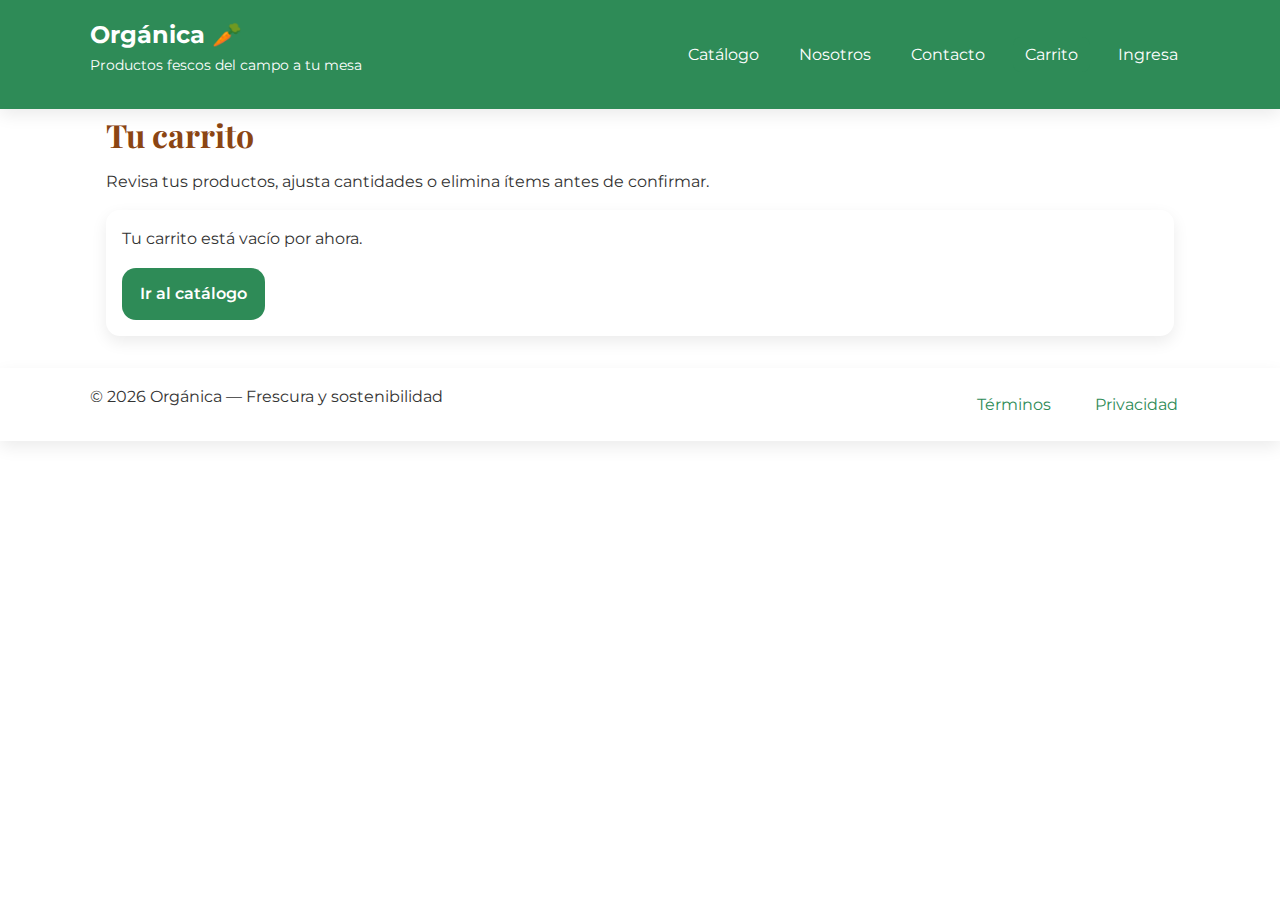
<file: src/pages/carrito.html>
<!doctype html>
<html lang="es">
<head>
  <meta charset="utf-8">
  <meta name="viewport" content="width=device-width, initial-scale=1">
  <title>Organica · Carrito</title>

  <!-- Fuentes + estilos (igual que index) -->
  <link rel="preconnect" href="https://fonts.gstatic.com" crossorigin>
  <link href="https://fonts.googleapis.com/css2?family=Montserrat:wght@400;600&family=Playfair+Display:wght@600;700&display=swap" rel="stylesheet">
  <link rel="stylesheet" href="../css/styles.css">
</head>
<body>
  <!-- Header -->
  <header>
    <div class="container header-inner">
      <div class="brand">
        <a href="./index.html" class="logo">Orgánica &#129365;</a>
        <p class="tagline">Productos fescos del campo a tu mesa</p>
      </div>
      <nav aria-label="Principal">
        <ul>
          <li><a href="./catalogo.html">Catálogo</a></li>
          <li><a href="./nosotros.html">Nosotros</a></li>
          <li><a href="./contacto.html">Contacto</a></li>
          <li><a href="./carrito.html" aria-current="page">Carrito <span id="cartCount" class="badge" style="display:none"></span></a></li>
          <li><a href="./login.html">Ingresa</a></li>
        </ul>
      </nav>
    </div>
  </header>

  <main class="container section">
    <h1>Tu carrito</h1>
    <p class="muted">Revisa tus productos, ajusta cantidades o elimina ítems antes de confirmar.</p>

    <!-- Carrito vacío -->
    <div id="carritoVacio" class="card" style="display:none">
      <p>Tu carrito está vacío por ahora.</p>
      <a class="btn btn-primary" href="./catalogo.html">Ir al catálogo</a>
    </div>

    <!-- Tabla carrito -->
    <div id="carritoWrap" class="card" style="overflow:auto;">
      <table class="table" id="tablaCarrito" aria-describedby="resumen">
        <thead>
          <tr>
            <th style="min-width:180px">Producto</th>
            <th>Precio</th>
            <th style="width:130px">Cantidad</th>
            <th>Subtotal</th>
            <th style="width:80px">Quitar</th>
          </tr>
        </thead>
        <tbody id="carritoBody"></tbody>
      </table>

      <div style="display:flex;justify-content:space-between;gap:12px;flex-wrap:wrap;align-items:center;margin-top:12px">
        <div>
          <button id="btnVaciar" class="btn btn-secondary" type="button">Vaciar carrito</button>
          <a class="btn btn-link" href="./catalogo.html">Seguir comprando</a>
        </div>
        <div id="resumen" style="text-align:right">
          <p class="muted">Los precios están en CLP.</p>
          <p><strong>Total:</strong> $<span id="total">0</span></p>
          <button id="btnConfirmar" class="btn btn-primary" type="button">Confirmar pedido</button>
        </div>
      </div>
    </div>
  </main>

  <footer>
    <div class="container footer-inner">
      <p>© <span id="y"></span> Orgánica — Frescura y sostenibilidad</p>
      <nav aria-label="Secundaria">
        <a href="#">Términos</a>
        <a href="#">Privacidad</a>
      </nav>
    </div>
  </footer>

  <!-- Datos y lógica -->
  <script src="../js/data.js"></script>
  <script src="../js/carrito.js"></script>
</body>
</html>
</file>
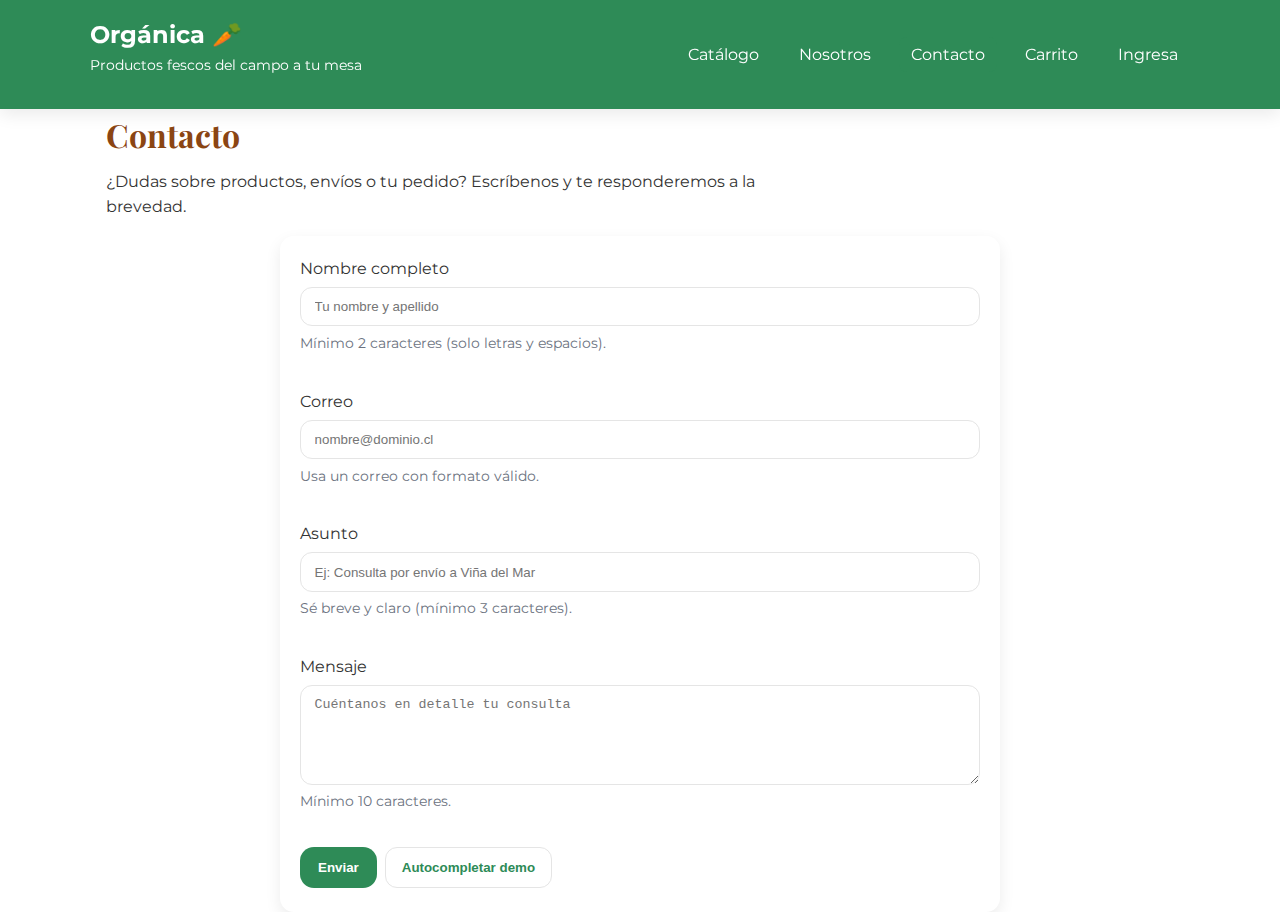
<file: src/pages/contacto.html>
<!doctype html>
<html lang="es">
<head>
  <meta charset="utf-8">
  <meta name="viewport" content="width=device-width, initial-scale=1">
  <title>HuertoHogar · Contacto</title>

  <!-- Fuentes + estilos (mismos del index) -->
  <link rel="preconnect" href="https://fonts.gstatic.com" crossorigin>
  <link href="https://fonts.googleapis.com/css2?family=Montserrat:wght@400;600&family=Playfair+Display:wght@600;700&display=swap" rel="stylesheet">
  <link rel="stylesheet" href="../css/styles.css">
</head>
<body>
  <!-- Header -->
  <header>
    <div class="container header-inner">
      <div class="brand">
        <a href="./index.html" class="logo">Orgánica &#129365;</a>
        <p class="tagline">Productos fescos del campo a tu mesa</p>
      </div>
      <nav aria-label="Principal">
        <ul>
          <li><a href="./catalogo.html">Catálogo</a></li>
          <li><a href="./nosotros.html">Nosotros</a></li>
          <li><a href="./contacto.html" aria-current="page">Contacto</a></li>
          <li><a href="./carrito.html">Carrito</a></li>
          <li><a href="./login.html">Ingresa</a></li>
        </ul>
      </nav>
    </div>
  </header>

  <main class="container section">
  <h1>Contacto</h1>
  <p class="muted" style="max-width:720px">
    ¿Dudas sobre productos, envíos o tu pedido? Escríbenos y te responderemos a la brevedad.
  </p>

  <form id="formContacto" class="card contact-card" novalidate>
    <!-- Nombre -->
    <div class="field">
      <label for="c-nombre">Nombre completo</label>
      <input
        id="c-nombre" name="nombre" type="text" autocomplete="name"
        placeholder="Tu nombre y apellido" required minlength="2"
        aria-describedby="c-nombre-hint c-nombre-error">
      <small id="c-nombre-hint" class="help">Mínimo 2 caracteres (solo letras y espacios).</small>
      <small id="c-nombre-error" class="error" aria-live="polite"></small>
    </div>

    <!-- Correo -->
    <div class="field">
      <label for="c-email">Correo</label>
      <input
        id="c-email" name="email" type="email" inputmode="email" autocomplete="email"
        placeholder="nombre@dominio.cl" required
        aria-describedby="c-email-hint c-email-error">
      <small id="c-email-hint" class="help">Usa un correo con formato válido.</small>
      <small id="c-email-error" class="error" aria-live="polite"></small>
    </div>

    <!-- Asunto -->
    <div class="field">
      <label for="c-asunto">Asunto</label>
      <input
        id="c-asunto" name="asunto" type="text"
        placeholder="Ej: Consulta por envío a Viña del Mar" required minlength="3"
        aria-describedby="c-asunto-hint c-asunto-error">
      <small id="c-asunto-hint" class="help">Sé breve y claro (mínimo 3 caracteres).</small>
      <small id="c-asunto-error" class="error" aria-live="polite"></small>
    </div>

    <!-- Mensaje -->
    <div class="field">
      <label for="c-mensaje">Mensaje</label>
      <textarea
        id="c-mensaje" name="mensaje" rows="5"
        placeholder="Cuéntanos en detalle tu consulta" required minlength="10"
        aria-describedby="c-mensaje-hint c-mensaje-error"></textarea>
      <small id="c-mensaje-hint" class="help">Mínimo 10 caracteres.</small>
      <small id="c-mensaje-error" class="error" aria-live="polite"></small>
    </div>

    <!-- Mensaje global -->
    <div id="c-form-msg" class="success" hidden aria-live="polite"></div>

    <div class="form-actions">
      <button class="btn btn-primary" type="submit" id="c-btnEnviar">Enviar</button>
      <button class="btn btn-secondary" type="button" id="c-btnDemo">Autocompletar demo</button>
    </div>
  </form>
</main>

<!-- …footer va igual… -->

<!-- Scripts -->
<script src="../js/forms.js"></script>
<script src="../js/contacto.js"></script>
</file>
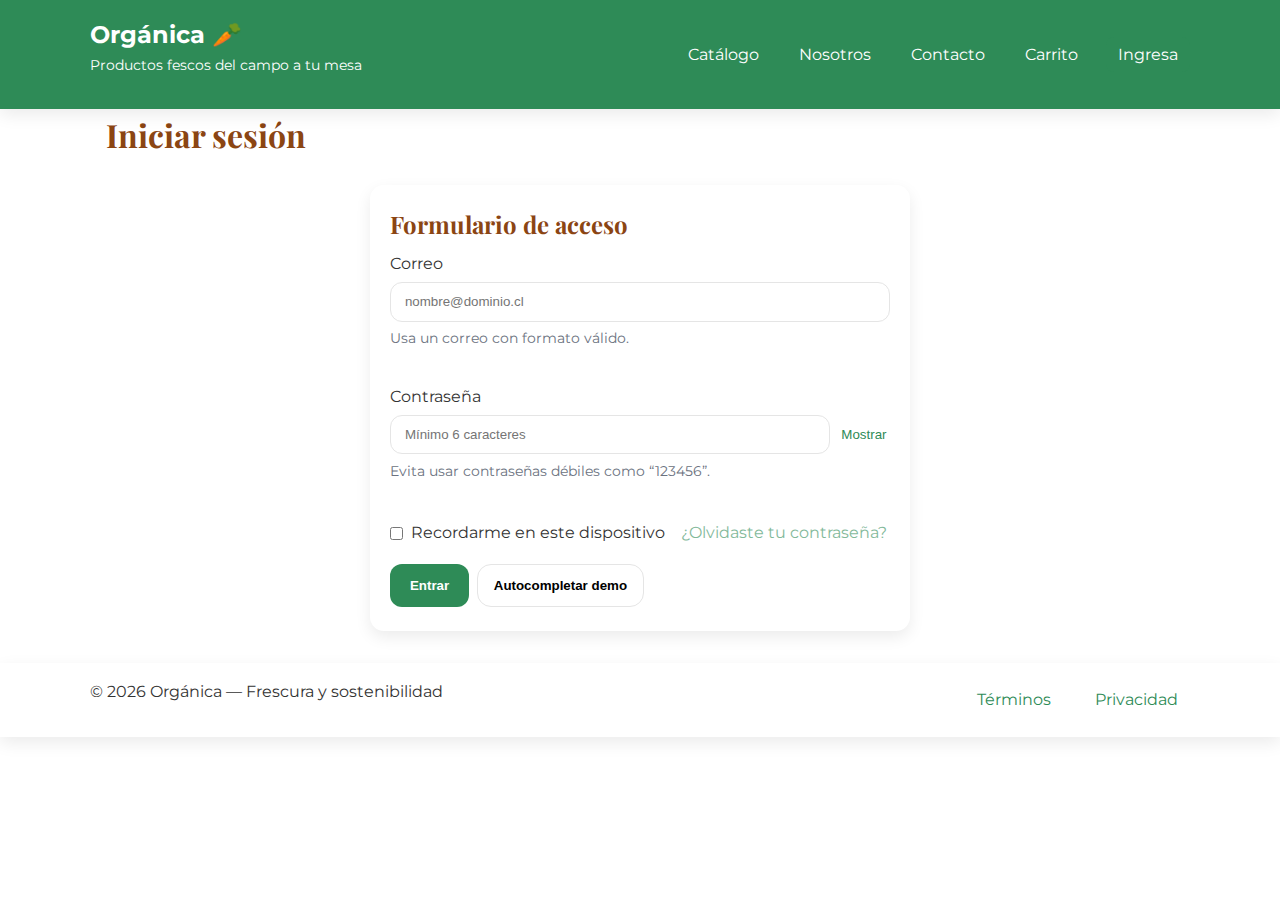
<file: src/pages/login.html>
<!doctype html>
<html lang="es">
<head>
  <meta charset="utf-8">
  <meta name="viewport" content="width=device-width, initial-scale=1">
  <title>HuertoHogar · Entrar</title>

  <!-- Fuentes + estilos (mismos del index) -->
  <link rel="preconnect" href="https://fonts.gstatic.com" crossorigin>
  <link href="https://fonts.googleapis.com/css2?family=Montserrat:wght@400;600&family=Playfair+Display:wght@600;700&display=swap" rel="stylesheet">
  <link rel="stylesheet" href="../css/styles.css">
</head>
<body>
  <!-- Header -->
  <header>
    <div class="container header-inner">
      <div class="brand">
        <a href="./index.html" class="logo">Orgánica &#129365;</a>
        <p class="tagline">Productos fescos del campo a tu mesa</p>
      </div>
      <nav aria-label="Principal">
        <ul>
          <li><a href="./catalogo.html">Catálogo</a></li>
          <li><a href="./nosotros.html">Nosotros</a></li>
          <li><a href="./contacto.html">Contacto</a></li>
          <li><a href="./carrito.html">Carrito</a></li>
          <li><a href="./login.html" aria-current="page">Ingresa</a></li>
        </ul>
      </nav>
    </div>
  </header>

  <main class="container section auth-wrap">
  <h1 class="auth-title">Iniciar sesión</h1>

  <section class="card auth-card" aria-labelledby="authFormTitle">
    <h2 id="authFormTitle" class="sr-only">Formulario de acceso</h2>

    <form id="loginForm" novalidate>
      <div class="form-row">
        <label for="email">Correo</label>
        <input id="email" name="email" type="email" autocomplete="email"
               placeholder="nombre@dominio.cl" required />
        <small class="help">Usa un correo con formato válido.</small>
        <small class="error" aria-live="polite"></small>
      </div>

      <div class="form-row">
        <label for="password">Contraseña</label>
        <div class="password-field">
          <input id="password" name="password" type="password" minlength="6"
                 autocomplete="current-password" placeholder="Mínimo 6 caracteres" required />
          <button type="button" class="btn-link show-pass" aria-pressed="false"
                  aria-label="Mostrar u ocultar contraseña">Mostrar</button>
        </div>
        <small class="help">Evita usar contraseñas débiles como “123456”.</small>
        <small class="error" aria-live="polite"></small>
      </div>

      <div class="form-row inline">
        <label class="chk">
          <input id="remember" name="remember" type="checkbox" />
          <span>Recordarme en este dispositivo</span>
        </label>
        <a class="btn-link" href="#" aria-disabled="true">¿Olvidaste tu contraseña?</a>
      </div>

      <div class="form-actions">
        <button id="btnLogin" class="btn btn-primary btn-lg" type="submit">Entrar</button>
        <button id="btnDemo" class="btn btn-ghost" type="button">Autocompletar demo</button>
      </div>

      <p id="loginOK" class="success" hidden>¡Bienvenida/o! Acceso concedido.</p>
    </form>
    </section>
  </main>


  <footer>
    <div class="container footer-inner">
      <p>© <span id="y"></span> Orgánica — Frescura y sostenibilidad</p>
      <nav aria-label="Secundaria">
        <a href="#">Términos</a>
        <a href="#">Privacidad</a>
      </nav>
    </div>
  </footer>

  <!-- Scripts -->
  <script src="../js/forms.js"></script>
  <script src="../js/login.js"></script>
</body>
</html>
</file>
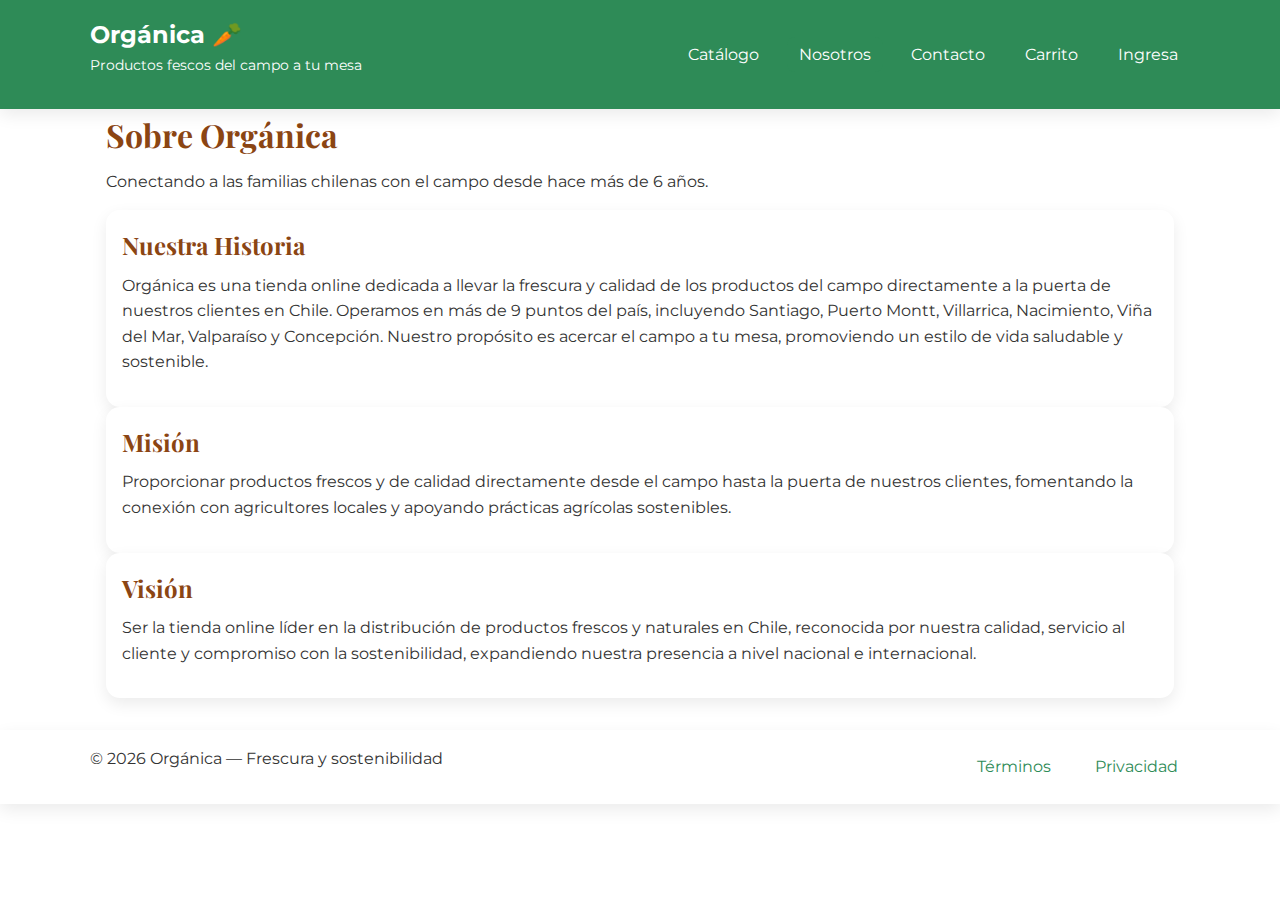
<file: src/pages/nosotros.html>
<!doctype html>
<html lang="es">
<head>
  <meta charset="utf-8">
  <meta name="viewport" content="width=device-width, initial-scale=1">
  <title>HuertoHogar · Nosotros</title>

  <!-- Tipografías -->
  <link rel="preconnect" href="https://fonts.gstatic.com" crossorigin>
  <link href="https://fonts.googleapis.com/css2?family=Montserrat:wght@400;600&family=Playfair+Display:wght@600;700&display=swap" rel="stylesheet">

  <!-- Hoja de estilos -->
  <link rel="stylesheet" href="../css/styles.css">
</head>
<body>
  <header>
    <div class="container header-inner">
      <div class="brand">
        <a href="./index.html" class="logo">Orgánica &#129365;</a>
        <p class="tagline">Productos fescos del campo a tu mesa</p>
      </div>
      <nav aria-label="Principal">
        <ul>
          <li><a href="./catalogo.html">Catálogo</a></li>
          <li><a href="./nosotros.html" aria-current="page">Nosotros</a></li>
          <li><a href="./contacto.html">Contacto</a></li>
          <li><a href="./carrito.html">Carrito</a></li>
          <li><a href="./login.html">Ingresa</a></li>
        </ul>
      </nav>
    </div>
  </header>

  <main class="container section">
    <h1>Sobre Orgánica</h1>
    <p class="muted">Conectando a las familias chilenas con el campo desde hace más de 6 años.</p>

    <article class="card">
      <h2>Nuestra Historia</h2>
      <p>
        Orgánica es una tienda online dedicada a llevar la frescura y calidad de los productos del campo directamente a la puerta de nuestros clientes en Chile. 
        Operamos en más de 9 puntos del país, incluyendo Santiago, Puerto Montt, Villarrica, Nacimiento, Viña del Mar, Valparaíso y Concepción. 
        Nuestro propósito es acercar el campo a tu mesa, promoviendo un estilo de vida saludable y sostenible.
      </p>
    </article>

    <article class="card">
      <h2>Misión</h2>
      <p>
        Proporcionar productos frescos y de calidad directamente desde el campo hasta la puerta de nuestros clientes, fomentando la conexión con agricultores locales 
        y apoyando prácticas agrícolas sostenibles.
      </p>
    </article>

    <article class="card">
      <h2>Visión</h2>
      <p>
        Ser la tienda online líder en la distribución de productos frescos y naturales en Chile, reconocida por nuestra calidad, servicio al cliente y compromiso con la sostenibilidad, 
        expandiendo nuestra presencia a nivel nacional e internacional.
      </p>
    </article>
  </main>

  <footer>
    <div class="container footer-inner">
      <p>© <span id="y"></span> Orgánica — Frescura y sostenibilidad</p>
      <nav aria-label="Secundaria">
        <a href="#">Términos</a>
        <a href="#">Privacidad</a>
      </nav>
    </div>
  </footer>

  <script src="../js/app.js" defer></script>
</body>
</html>
</file>
<file: src/css/styles.css>
/* =============================
   Identidad visual HuertoHogar
   ============================= */
:root {
  --bg: #ffffff;       /* blanco base */
  --green: #2E8B57;    /* verde esmeralda */
  --brown: #8B4513;    /* marrón tierra */
  --text: #333333;     /* texto principal */
  --text-2: #fff;      /* texto secundario */
  --radius: 14px;
  --shadow: 0 6px 16px rgba(0,0,0,.08);
  --maxw: 1100px;
}

* { box-sizing: border-box; margin: 0; padding: 0; }
html { scroll-behavior: smooth; }
body {
  font-family: "Montserrat", sans-serif;
  color: var(--text);
  background: var(--bg);
  line-height: 1.6;
}

/* =============================
   Tipografías
   ============================= */
h1, h2, h3 {
  font-family: "Playfair Display", serif;
  color: var(--brown);
  margin-bottom: .5rem;
}
p { margin-bottom: 1rem; color: var(--text); } /* ✅ corregido */
a { color: var(--green); text-decoration: none; }
a:hover { opacity: .9; }

header nav a {
  color: #fff; 
}
header nav a:hover {
  background: rgba(255, 255, 255, 0.15);
  color: #fff; 
  border-radius: 8px;
}

/* =============================
   Layout general
   ============================= */
.container {
  max-width: var(--maxw);
  margin: auto;
  padding: 0 1rem;
}

/* =============================
   Header y navegación
   ============================= */
header {
  background: #2E8B57;
  box-shadow: var(--shadow);
  position: sticky; top: 0; z-index: 50;
}
.header-inner {
  display: flex; align-items: center; justify-content: space-between;
  padding: 1rem 0;
}
.logo { font-size: 1.5rem; font-weight: 700; color: #fff; }
.tagline { font-size: .9rem; color: var(--text-2); }
nav ul { list-style: none; display: flex; gap: 1rem; }
nav a { padding: .5rem .75rem; border-radius: 8px; }
nav a[aria-current="page"] {
  background: var(--green); color: #fff;
}

/* =============================
   Hero
   ============================= */
.hero {
  background: linear-gradient(180deg, #fff, #f7f7f7);
  padding: 2rem 0;
}
.hero-inner {
  display: grid;
  gap: 2rem;
  grid-template-columns: 1fr 1fr;
  align-items: center;
}
.hero__text h1 { font-size: clamp(1.8rem, 3vw, 2.5rem); }
.hero__img img {
  border-radius: var(--radius);
  box-shadow: var(--shadow);
}

/* =============================
   Botones
   ============================= */
.btn {
  display: inline-block;
  padding: .7rem 1rem;
  border-radius: var(--radius);
  font-weight: 600;
  border: 2px solid transparent;
  cursor: pointer;
  transition: all .2s;
}
.btn-primary {
  background: var(--green); color: #fff;
}
.btn-primary:hover { background: #246646; }
.btn-link {
  border: 2px solid var(--green);
  color: var(--green);
  background: #fff;
}
.btn-link:hover {
  background: var(--green);
  color: #fff;
}

/* =============================
   Cards (categorías)
   ============================= */
.home-categories { padding: 2rem 0; }
.grid {
  display: grid; gap: 1rem;
  grid-template-columns: repeat(auto-fit, minmax(220px,1fr));
}
.card {
  background: #fff;
  padding: 1rem;
  border-radius: var(--radius);
  box-shadow: var(--shadow);
  transition: transform .2s;
}
.card:hover { transform: translateY(-4px); }

/* =============================
   Video
   ============================= */
.video-wrapper {
  position: relative;
  padding-top: 56.25%;
  margin-top: 1rem;
}
.video-wrapper iframe {
  position: absolute; inset: 0;
  width: 100%; height: 100%;
  border: none; border-radius: var(--radius);
  box-shadow: var(--shadow);
}

/* =============================
   Footer
   ============================= */
footer {
  margin-top: 2rem;
  background: #fff;
  box-shadow: var(--shadow);
}
.footer-inner {
  padding: 1rem 0;
  display: flex;
  justify-content: space-between;
  align-items: center;
  flex-wrap: wrap;
}
footer nav a { margin-left: 1rem; }

/* =============================
   Responsive
   ============================= */
@media (max-width: 768px){
  .hero-inner { grid-template-columns: 1fr; text-align: center; }
}

/* ====== Catálogo ====== */
.filtros {
  display: grid;
  gap: 12px;
  grid-template-columns: repeat(auto-fit, minmax(220px, 1fr));
  align-items: end;
  margin: 1rem 0 1.5rem;
}

.grid-prod {
  display: grid;
  gap: 18px;
  grid-template-columns: repeat(auto-fit, minmax(230px, 1fr));
}

.card-prod {
  background: #fff;
  border-radius: var(--radius);
  box-shadow: var(--shadow);
  overflow: hidden;
  display: grid;
  grid-template-rows: auto 1fr;
}

.card-prod .thumb {
  position: relative;
  background: #f7f7f7;
}
.card-prod img {
  width: 100%;
  height: 180px;
  object-fit: cover;
  display: block;
}

.badge {
  position: absolute;
  top: 10px; left: 10px;
  background: #111; color: #fff;
  padding: .25rem .5rem;
  border-radius: 8px;
  font-size: .8rem;
}
.badge-warn { background: #B45309; } /* tono ámbar */

.card-prod .body { padding: 12px 14px 14px; }
.card-prod h3 { font-size: 1.05rem; margin-bottom: 4px; color: var(--text); }
.card-prod .muted { color: #666; font-size: .9rem; }
.card-prod .desc { margin: 6px 0 10px; color: #444; font-size: .92rem; line-height: 1.35; }

.card-prod .price {
  display: flex; align-items: baseline; gap: 6px; margin-bottom: 10px;
}
.card-prod .price strong { font-size: 1.1rem; color: var(--brown); }
.card-prod .price .muted { font-size: .9rem; color: #777; }

.card-prod .actions { display: flex; gap: 8px; }

/* ====== Login mejorado ====== */
.auth-wrap { display: grid; gap: 1rem; }
.auth-title { font-family: 'Playfair Display', serif; color: var(--brown); margin: 0 0 .5rem; }
.auth-card { max-width: 560px; margin: 0 auto; padding: 1.25rem 1.25rem 1.5rem; }

.form-row { display: grid; gap: .35rem; margin-bottom: .9rem; }
.form-row.inline { display: flex; align-items: center; justify-content: space-between; gap: 12px; }
.password-field { position: relative; display: grid; grid-template-columns: 1fr auto; align-items: center; }
.password-field .show-pass { margin-left: .5rem; white-space: nowrap; }

input[type="email"], input[type="password"] {
  width: 100%; padding: .7rem .85rem; border-radius: 12px;
  border: 1px solid #e5e5e5; background: #fff; outline: none;
}
input:focus { border-color: var(--green); box-shadow: 0 0 0 3px rgba(46,139,87,.15); }

.help { color: #6b7280; font-size: .88rem; }
.error { color: #b91c1c; font-size: .88rem; min-height: 1em; }
.success { color: #065f46; background: #ecfdf5; border: 1px solid #a7f3d0; padding: .6rem .8rem; border-radius: 10px; }

.chk { display: inline-flex; align-items: center; gap: .5rem; cursor: pointer; }
.chk input { accent-color: var(--green); }

.btn-lg { padding: .75rem 1.1rem; border-radius: 12px; font-weight: 600; }
.btn-ghost { background: #fff; border: 1px solid #e5e5e5; }
.btn-link { background: none; border: none; color: var(--green); padding: .25rem .2rem; cursor: pointer; }
.btn-link[aria-disabled="true"] { opacity: .6; cursor: not-allowed; text-decoration: none; }

@media (max-width: 560px){
  .auth-card { margin: 0 .5rem; }
  .form-row.inline { flex-direction: column; align-items: flex-start; }
}

/* ====== Contacto ====== */
.contact-card { max-width: 720px; margin: 0 auto; padding: 1.25rem 1.25rem 1.5rem; }
.field { display: grid; gap: .35rem; margin-bottom: .9rem; }
.field input, .field textarea {
  width: 100%; padding: .7rem .85rem; border-radius: 12px;
  border: 1px solid #e5e5e5; background: #fff; outline: none;
}
.field textarea { resize: vertical; }
.field input:focus, .field textarea:focus {
  border-color: var(--green); box-shadow: 0 0 0 3px rgba(46,139,87,.15);
}
.form-actions { display:flex; gap:.5rem; flex-wrap:wrap; }

.btn-secondary {
  background:#fff; color: var(--green); border:1px solid #e5e5e5;
  border-radius: 12px; padding: .7rem 1rem; font-weight: 600; cursor: pointer;
}
.btn-secondary:hover { background:#f7f7f7; }
</file>
